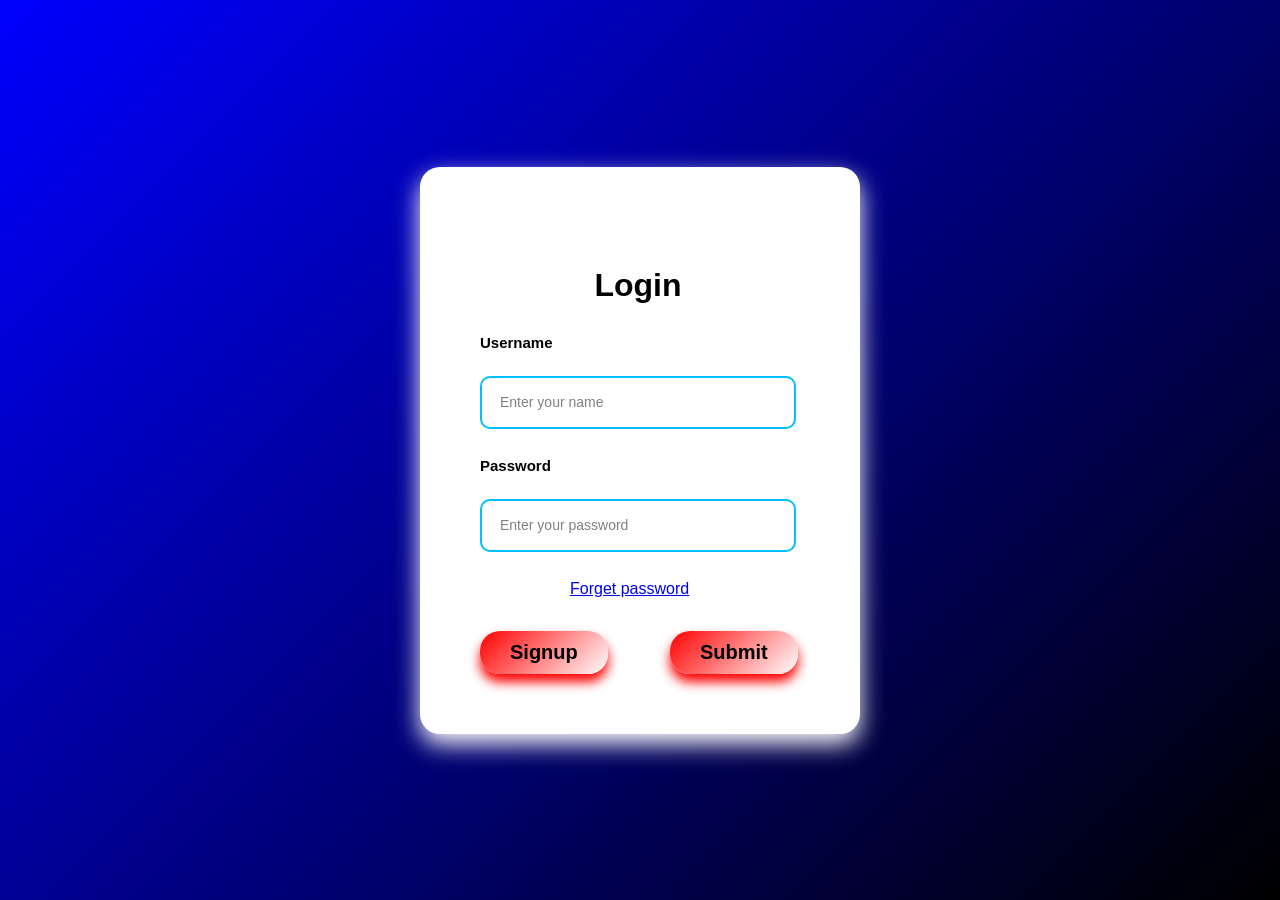
<file: index.html>
<!DOCTYPE html>
<html lang="en">
<head>
<meta charset="UTF-8">
<meta name="viewport" content="width=device-width, initial-scale=1.0">
<title>Login</title>
<link rel="stylesheet" href="demo.css">

</head>

<body>

<div class="san1">
    <form>
    <h1>Login</h1>

    <div class="san">
        <h3>Username</h3>
        <div class="inputBox">
            <input type="text" placeholder=" " required>
            <label>Enter your name</label>
        </div>
    </div>

    <div class="san">
        <h3>Password</h3>
        <div class="inputBox">
            <input type="password" placeholder=" " required>
            <label>Enter your password</label>
        </div>
    </div>

    <div class="san3" style="color:black ;">
        <a href="forget password.html">Forget password</a>
    </div>
<br><br><br>
    <div class="san4">
        
        <button onclick=window.location.href="form.html">Submit</button>

    </div>

    <div class="san5">
    
        <button onclick=window.location.href="form.html">Signup</button>
    </div>

</form>

</div>

</body>
</html>
</file>
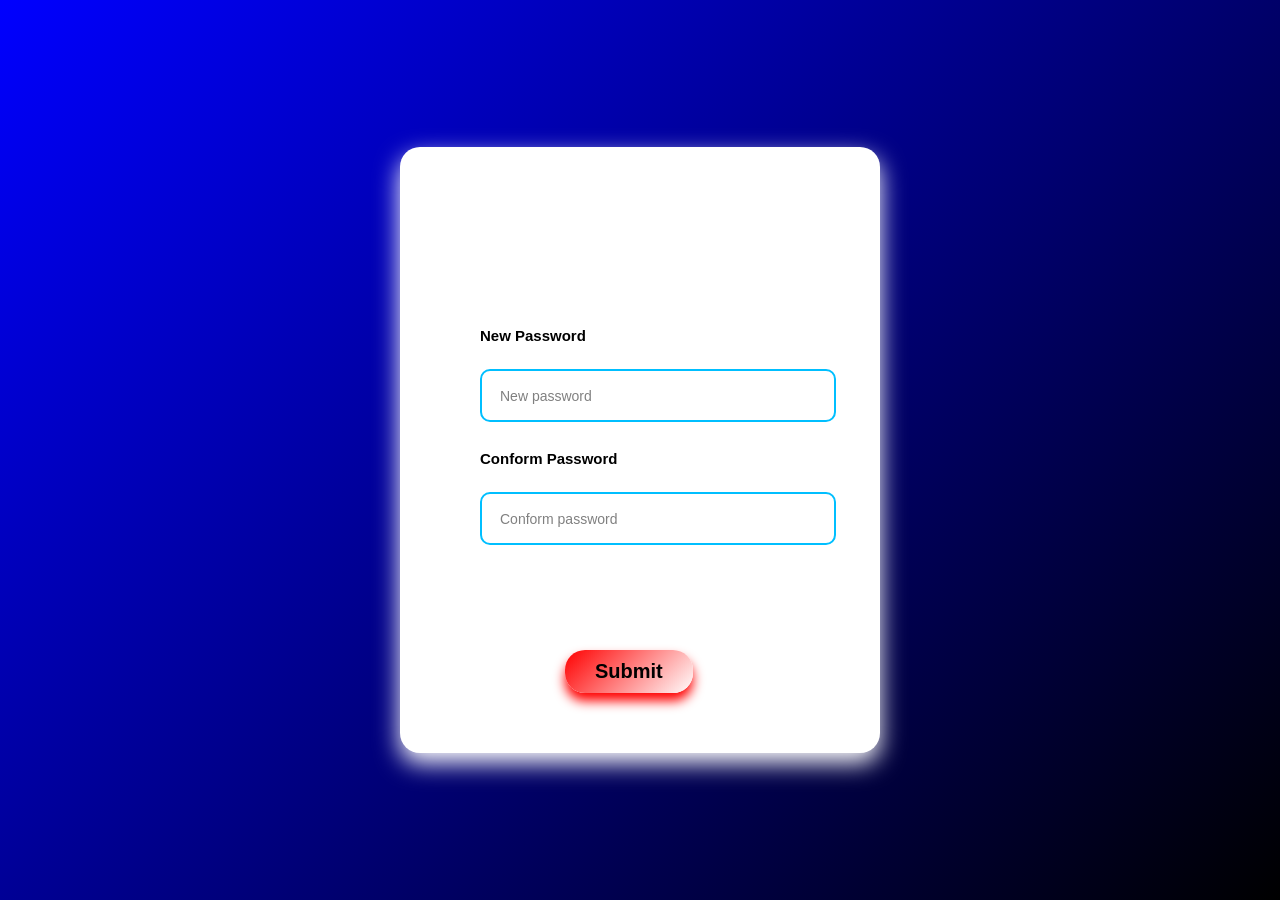
<file: forget password.html>
<!DOCTYPE html>
<html lang="en">
<head>
    <meta charset="UTF-8">
    <meta name="viewport" content="width=device-width, initial-scale=1.0">
    <title>Document</title>
    <link rel="stylesheet" href="forget.password.css">
</head>
<body>

<div class="san1">
    <form>

        <div class="san">
            <h3>New Password</h3>
            <div class="inputBox">
                <input type="password" placeholder=" " required>
                <label> New password</label>
            </div>
        </div>

        <div class="san">
            <h3> Conform Password</h3>
            <div class="inputBox">
                <input type="password" placeholder=" " required>
                <label>Conform password</label>
            </div>
        </div>

        <div class="san4">
        
        <button onclick=window.location.href="index.html">Submit</button>
    
        </div>

    </form>
    
</body>
</html>
</file>
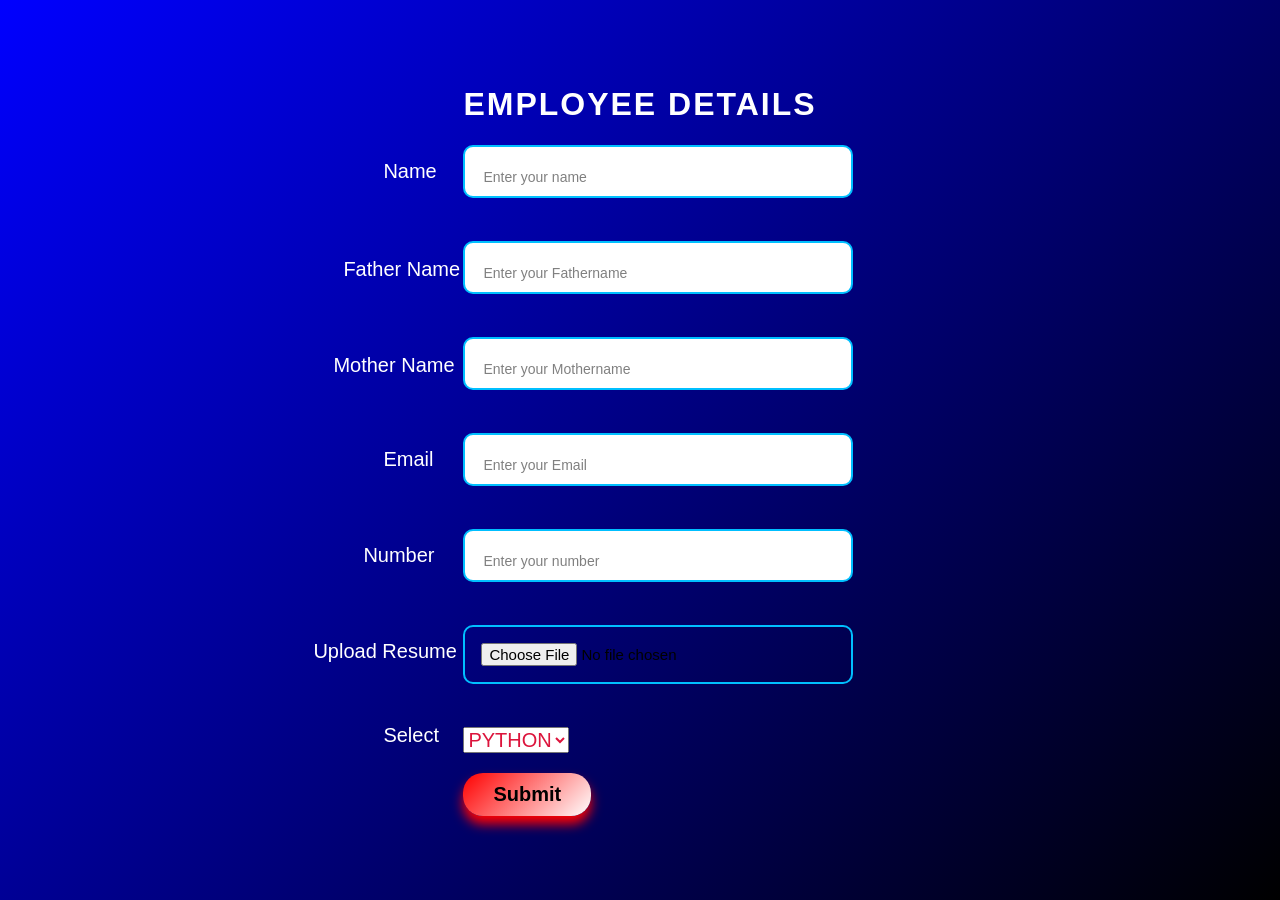
<file: form.html>
<!DOCTYPE html>
<html lang="en">
<head>
    <meta charset="UTF-8">
    <meta name="viewport" content="width=device-width, initial-scale=1.0">
    <title>User Details</title>
    <link rel="stylesheet" href="form.css">
</head>
<body>
<div id="lead">
    <h1>EMPLOYEE DETAILS</h1>
    <form >
            
        <div class="san">
           <h3>Name</h3>
          <div class="inputBox">
             <input type="text" placeholder=" " required>
             <label>Enter your name</label>
          </div>
        </div>

        <div class="san1">
           <h3>Father Name</h3>
            <div class="inputBox">
               <input type="text" placeholder=" " required>
               <label>Enter your Fathername</label>
             </div>
        </div>

        <div class="san2">
                <h3>Mother Name</h3>
            <div class="inputBox">
                <input type="text" placeholder=" " required>
                <label>Enter your Mothername</label>
            </div>
        </div>

        <div class="san3">
            <h3>Email</h3>
            <div class="inputBox">
                <input type="email" placeholder=" " required>
                <label>Enter your Email</label>
            </div>
        </div>

        <div class="san4">
            <h3>Number</h3>
            <div class="inputBox">
                <input type="number" placeholder=" " required>
                <label>Enter your number</label>
            </div>
        </div>
        
        <div class="san5">
            <h3>Upload Resume</h3>
            <div class="inputBox">
                <input type="file" placeholder=" " required>
            </div>
        </div>

        
        <div class="san6">
            <h3 >Select</h3>
            <div class="inputBox">
                <select style="color:crimson; font-size: 20px;">
                    <option >PYTHON</option>
                    <option >CSE</option>
                    <option >JAVA</option>
                </select>
            </div>
        </div>

        <div class="san7">
        <button onclick=window.location.href="index.html">Submit</button>
        </div>
        
    </form>
</div>
</body>
</html>
</file>
<file: demo.css>
*{
    padding:0;
    margin:0;
    
}

body{
    display:flex;
    height:100vh;
    justify-content:center;
    align-items:center;
    background:linear-gradient(135deg,blue,black);
    font-family:Arial, Helvetica, sans-serif;
}


.san1{
    position: absolute;
    background:white;
    padding:100px 100px 100px  60px;
    border-radius:20px;
    box-shadow:0 10px 25px white;
    width:280px;
}

.san1 h1{
    position: relative;
    left: 18px;
    text-align:center;
    color:black;
    margin-bottom:30px;

}


.san{
    margin-bottom:28px;
}


.san h3{
    color:black;
    margin-bottom:25px;
    font-size:15px;
}
.san h3:hover{
    color: aqua;
}
.san1 h1:hover{
    color: aqua;
}

.inputBox{
    position:relative;
}


.inputBox input{
    width:100%;
    padding:16px 16px;
    border-radius:10px;
    border:2px solid deepskyblue;
    font-size:15px;
    outline:none;
    transition:0.3s;
}


.inputBox label{
    position:absolute;
    left:14px;
    top:50%;
    transform:translateY(-50%);
    color:gray;
    font-size:14px;
    background:white;
    padding:0 6px;
    transition:0.3s;
    pointer-events:none;
}

.inputBox input:focus + label,
.inputBox input:not(:placeholder-shown) + label{
    top:-8px;
    font-size:11px;
    color:black;
    outline: none;
    border: none;
}

.inputBox input:focus{
    border-color:deepskyblue;
    box-shadow:0 0 10px deepskyblue;
    box-shadow:0 5px 10px deepskyblue;
    background: white;
    transform:translateY(-2px);
}
.san3{
    position: absolute;
    left: 150px;
    
}
.san4{
    position: absolute;
    bottom: 60px;
    left: 250px;
    }
.san4 button{
    padding: 10px 30px;
    font-size:20px;
    font-weight:700;
    border-radius: 20px;
    border: none;
    cursor:pointer;
    background: linear-gradient(135deg,red,white);
    color:black;
    box-shadow: 0 8px 12px red ;
    transition: 0.3s ease;
}
.san4 button:hover{
    color:aqua;
    transform:translateY(5px) scale(1.00);
    box-shadow:0 5px 12px red;
}
.san5{
    position: absolute;
    bottom: 60px;
    left: 60px;
    }
.san5 button{
    padding: 10px 30px;
    font-size:20px;
    font-weight:700;
    border-radius: 20px;
    border: none;
    cursor:pointer;
    background: linear-gradient(135deg,red,white);
    color:black;
    box-shadow: 0 8px 12px red ;
    transition: 0.3s ease;
}
.san5 button:hover{
    color:aqua;
    transform:translateY(5px) scale(1.00);
    box-shadow:0 5px 12px red;
}
</file>
<file: forget.password.css>
*{
    padding:0;
    margin:0;
    
}

body{
    display:flex;
    height:100vh;
    justify-content:center;
    align-items:center;
    background:linear-gradient(135deg,blue,black);
    font-family:Arial, Helvetica, sans-serif;
}


.san1{
    position: absolute;
    background:white;
    padding:180px 80px;
    border-radius:20px;
    box-shadow:0 10px 25px white;
    width:320px;
}

.san1 h1{
    text-align:center;
    color:black;
    margin-bottom:30px;
}


.san{
    margin-bottom:28px;
}


.san h3{
    color:black;
    margin-bottom:25px;
    font-size:15px;
}
.san h3:hover{
    color: aqua;
}
.san1 h1:hover{
    color: aqua;
}

.inputBox{
    position:relative;
}


.inputBox input{
    width:100%;
    padding:16px 16px;
    border-radius:10px;
    border:2px solid deepskyblue;
    font-size:15px;
    outline:none;
    transition:0.3s;
}


.inputBox label{
    position:absolute;
    left:14px;
    top:50%;
    transform:translateY(-50%);
    color:gray;
    font-size:14px;
    background:white;
    padding:0 6px;
    transition:0.3s;
    pointer-events:none;
}

.inputBox input:focus + label,
.inputBox input:not(:placeholder-shown) + label{
    top:-8px;
    font-size:11px;
    color:black;
    outline: none;
    border: none;
}

.inputBox input:focus{
    border-color:deepskyblue;
    box-shadow:0 0 10px deepskyblue;
    box-shadow:0 5px 10px deepskyblue;
    background: white;
    transform:translateY(-2px);
}
.san3{
    position: absolute;
    left: 180px;
}
.san4{
    position: absolute;
    bottom: 60px;
    left:165px;
    }
.san4 button{
    padding: 10px 30px;
    font-size:20px;
    font-weight:700;
    border-radius: 20px;
    border: none;
    cursor:pointer;
    background: linear-gradient(135deg,red,white);
    color:black;
    box-shadow: 0 8px 12px red ;
    transition: 0.3s ease;
}
.san4 button:hover{
    color:aqua;
    transform:translateY(5px) scale(1.00);
    box-shadow:0 5px 12px red;
}
</file>
<file: form.css>
*{
    padding:0;
    margin:0;
    
}

body{
    display:flex;
    height:100vh;
    justify-content:center;
    align-items:center;
    background:linear-gradient(135deg,blue,black);
    font-family:Arial, Helvetica, sans-serif;
}
#lead h1{
    position:relative;
    top: 1px;
    
    color:white;
    letter-spacing:2px;
}
.san h3{
    position:relative;
    display: block;
    top:38px;
    right:80px;
    color:white;
    font-size:20px;
    font-weight:500;
}

.san1 h3{
    position:relative;
    display: block;
    top:40px;
    right:120px;
    color:white;
    font-size:20px;
    font-weight:500;
}


.san2 h3{
    position:relative;
    display: block;
    top:40px;
    right:130px;
    color:white;
    font-size:20px;
    font-weight:500;
}

.san3 h3{
    position:relative;
    display: block;
    top:38px;
    right:80px;
    color:white;
    font-size:20px;
    font-weight:500;
}
.san4 h3{
    position:relative;
    display: block;
    top:38px;
    right:100px;
    color:white;
    font-size:20px;
    font-weight:500;
}

.san5 h3{
    position:relative;
    display: block;
    top: 38px;
    right:150px;
    color:white;
    font-size:20px;
    font-weight:500;
}
.san6 h3{
    position:relative;
    display: block;
    top: 20px;
    right: 80px;
    color:white;
    font-size:20px;
    font-weight:500;
}

.inputBox{
    position:relative;
    margin-bottom:20px;
}
.inputBox input{
 
    width:100%;
    padding:16px 16px;
    border-radius:10px;
    border:2px solid deepskyblue;
    font-size:15px;
    outline:none;
    transition:0.3s;
}

.inputBox label{
    position:absolute;
    left:14px;
    top:50%;
    transform:translateY(-15%);
    color:gray;
    font-size:14px;
    background:white;
    padding:0 6px;
    transition:0.3s;
    pointer-events:none;
    border: none;
    outline: none;
    
    
}

.inputBox input:focus + label,
.inputBox input:not(:placeholder-shown) + label{
    top:-8px;
    font-size:11px;
    color:black;
    outline:none;
    border: none;
}

.inputBox input:focus{
    border-color:deepskyblue;
    box-shadow:0 0 10px deepskyblue;
    box-shadow:0 5px 10px deepskyblue;
    background: white;
    transform:translateY(-2px);
}


.san h3:hover{
    color: aqua;
}
.san1 h3:hover{
    color: aqua;
}
.san2 h3:hover{
    color: aqua;
}
.san3 h3:hover{
    color: aqua;
}
.san4 h3:hover{
    color: aqua;
}
.san5 h3:hover{
    color: aqua;
}

.san6 h3:hover{
    color: aqua;
}

#lead h1:hover{
    color:violet;
}

.san7 button{
     padding: 10px 30px;
    font-size:20px;
    font-weight:700;
    border-radius: 20px;
    border: none;
    cursor:pointer;
    background: linear-gradient(135deg,red,white);
    color:black;
    box-shadow: 0 8px 12px red ;
    transition: 0.3s ease;
}
.san7 button:hover{
    color:aqua;
    transform:translateY(5px) scale(1.00);
    box-shadow:0 5px 12px red;
}
</file>
